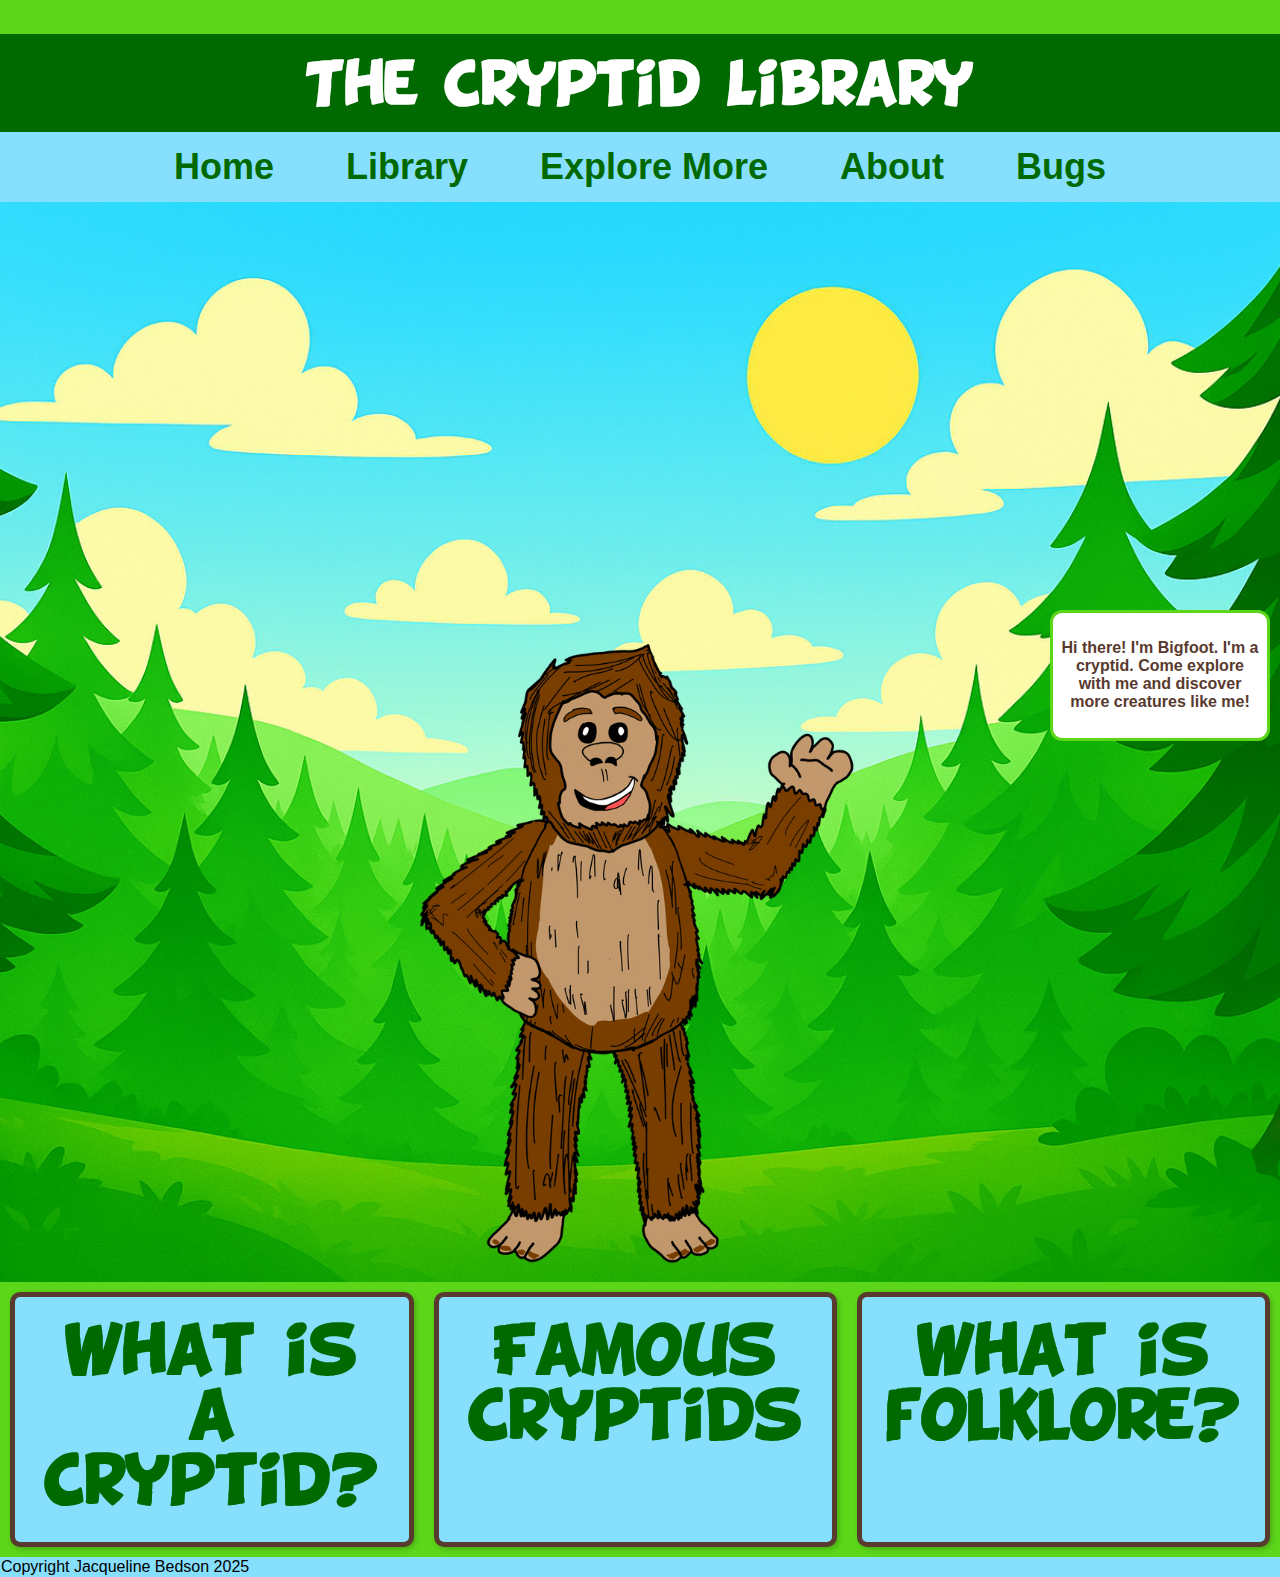
<file: index.html>
<!DOCTYPE html>
<html lang="en">
<head>
    <meta charset="UTF-8">
    <meta name="viewport" content="width=device-width, initial-scale=1.0">
    <title>The Cryptid Library</title>
    <link rel="stylesheet" href="main.css">
</head>
<body>
    <div id="container">
      
    <header>
   <h1>The Cryptid Library</h1>
    </header>
<nav>
  <li><a href="#home"><h2><b>Home</b></h2></a></li>
  <li><a href="encyclopedia.html"><h2><b>Library</b></h2></a></li>
  <li><a href="explore.html"><h2><b>Explore More</b></h2></a></li>
  <li><a href="about.html"><h2><b>About</b></h2></a></li>
  <li><a href="contact.html"><h2><b>Bugs</b></h2></a></li>
</nav>

<main>
    <div class="background">
   </div>

<div class="bigfoot-container">
  <img src="images/bigfootwaving.png" alt="Bigfoot" width="450">
    </div>
  <div class="bigfoot-text">
    <h4>Hi there! I'm Bigfoot. I'm a cryptid. Come explore with me and discover more creatures like me!</h4>
  </div>
</div>

<article class="containerfacts"> 

  <div class="fact-box clickable">
    <div class="fact-inner">
      <div class="fact-font">
    <h3>What is a Cryptid?</h3>
  </div>
   <div class="fact-back">
<p>A cryptid is a creature that people say they have seen, but scientists aren’t sure if it’s real. Stories usually come from myths, old tales, or mysterious sightings.</p>
 </div>
 </div>
 </div>

<div class="fact-box clickable">
   <div class="fact-inner">
      <div class="fact-font">
    <h3>Famous Cryptids</h3>
    </div>
   <div class="fact-back">
    <p>Some of the most famous cryptids are <strong>Bigfoot</strong> in North America, the <strong>Loch Ness Monster</strong> in Scotland, and the <strong>Chupacabra</strong> in Hispanic America.</p>
  </div>
 </div>
 </div>


  <div class="fact-box clickable">
     <div class="fact-inner">
      <div class="fact-font">
    <h3>What is folklore?</h3>
    </div>
<div class="fact-back">
    <p><stron>Folklore</strong> is a collection of stories, beliefs, and customs that are passed down from generation to generation, usually by word of mouth.</p>
 </div>
 </div>
  </div>
</article>
















<footer>Copyright Jacqueline Bedson 2025</footer>
<script>
  const factBoxes = document.querySelectorAll(".fact-box.clickable");

  factBoxes.forEach(box => {
    box.addEventListener("click", () => {
      box.classList.toggle("flipped");
    });
  });
</script>

</body>
</html>
</file>
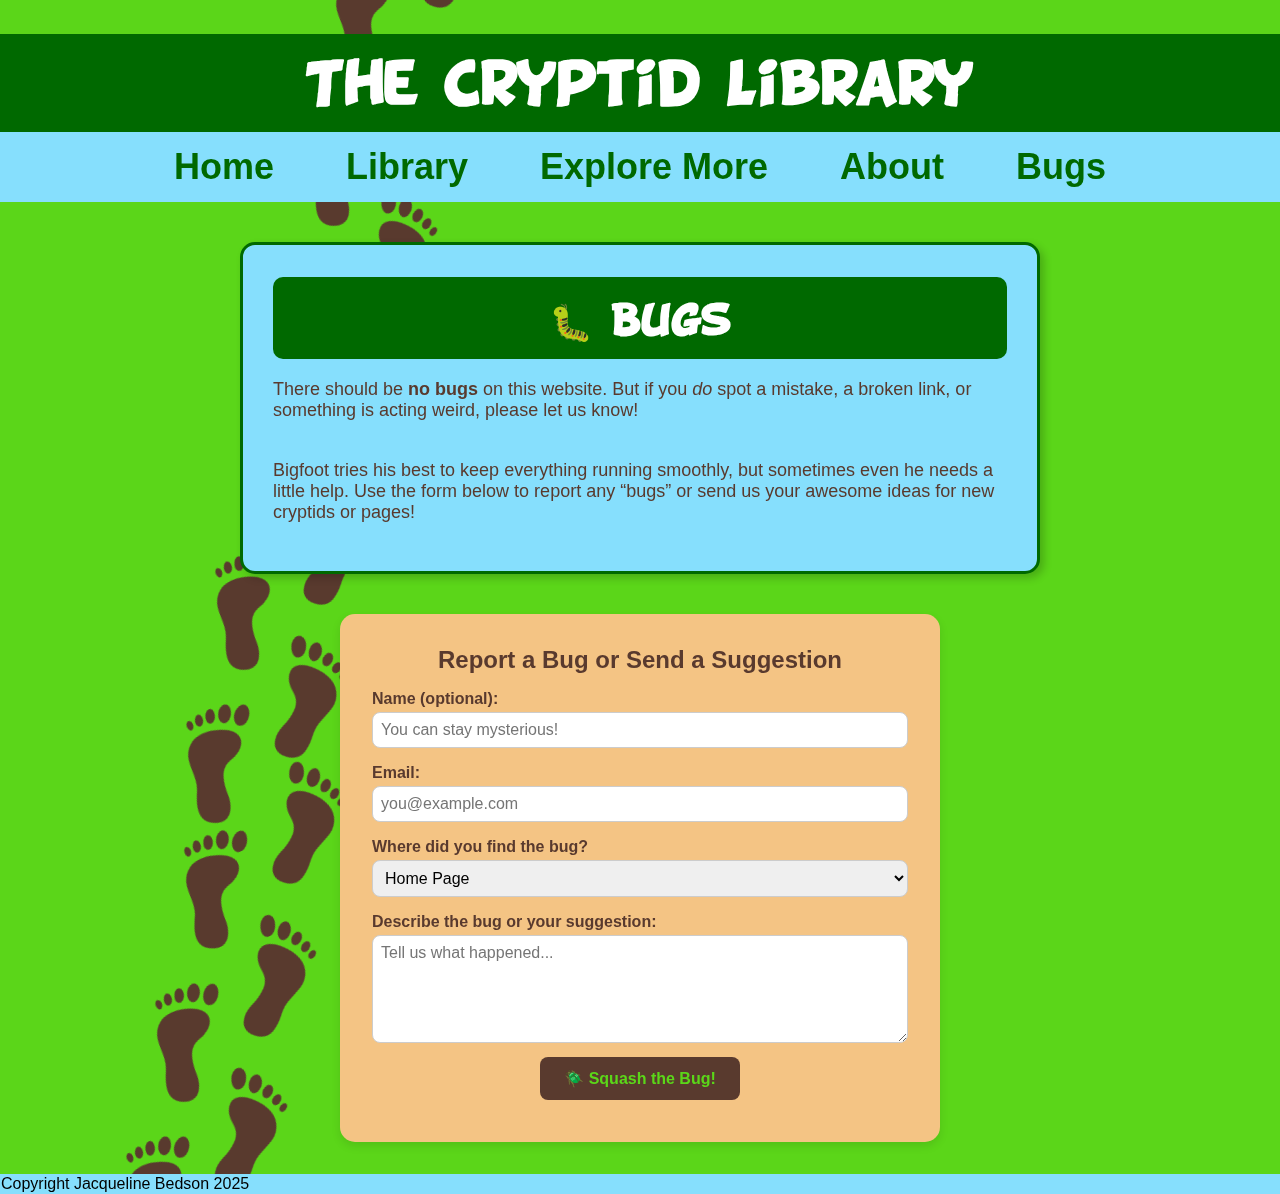
<file: contact.html>
<!DOCTYPE html>
<html lang="en">
<head>
    <meta charset="UTF-8">
    <meta name="viewport" content="width=device-width, initial-scale=1.0">
    <title>Contact</title>
</head>
<body>
  <!DOCTYPE html>
<html lang="en">
<head>
    <meta charset="UTF-8">
    <meta name="viewport" content="width=device-width, initial-scale=1.0">
    <title>Cryptid Encyclopedia</title>
    <link rel="stylesheet" href="main.css">
</head>
<body>
    <div id="container">
      
    <header><h1 class="BDCartoonShout">The Cryptid Library</h1></header>
<nav>
  <li><a href="index.html"><h2><b>Home</b></h2></a></li>
  <li><a href="encyclopedia.html"><h2><b>Library</b></h2></a></li>
  <li><a href="explore.html"><h2><b>Explore More</b></h2></a></li>
  <li><a href="about.html"><h2><b>About</b></h2></a></li>
  <li><a href="contact.html"><h2><b>Bugs</b></h2></a></li>
</nav>

<div class="bug-intro">
 <h1>🐛 Bugs</h1>
    <p>There should be <strong>no bugs</strong> on this website. But if you <i>do</i> spot a mistake, a broken link, or something is acting weird, please let us know!</p>
    <p><br>Bigfoot tries his best to keep everything running smoothly, but sometimes even he needs a little help.
Use the form below to report any “bugs” or send us your awesome ideas for new cryptids or pages!</p>
</div>



<main>
    <section class="bug-form">
      <h2>Report a Bug or Send a Suggestion</h2>
      <form action="#" method="post">
        
        <label for="name">Name (optional):</label>
        <input type="text" id="name" name="name" placeholder="You can stay mysterious!">
        
        <label for="email">Email:</label>
        <input type="email" id="email" name="email" placeholder="you@example.com" required>
        
        <label for="page">Where did you find the bug?</label>
        <select id="page" name="page">
          <option value="home">Home Page</option>
          <option value="encyclopedia">Encyclopedia</option>
          <option value="map">Explore Page</option>
          <option value="fun">About Page</option>
        </select>
        
        <label for="message">Describe the bug or your suggestion:</label>
        <textarea id="message" name="message" rows="5" placeholder="Tell us what happened..."></textarea>
        
        <button type="submit">🪲 <strong>Squash the Bug!</strong></button>
      </form>
    </section>
 </main>

   <div class="container-footprints">
  <img src="images/footprints.png" alt="Footprints">
</div>

<div class="container-footprints2">
  <img src="images/footprints.png" alt="Footprints">
</div>

<div class="container-footprints3">
  <img src="images/footprints.png" alt="Footprints">
</div>

<footer>Copyright Jacqueline Bedson 2025</footer>







</body>

</html>
</file>
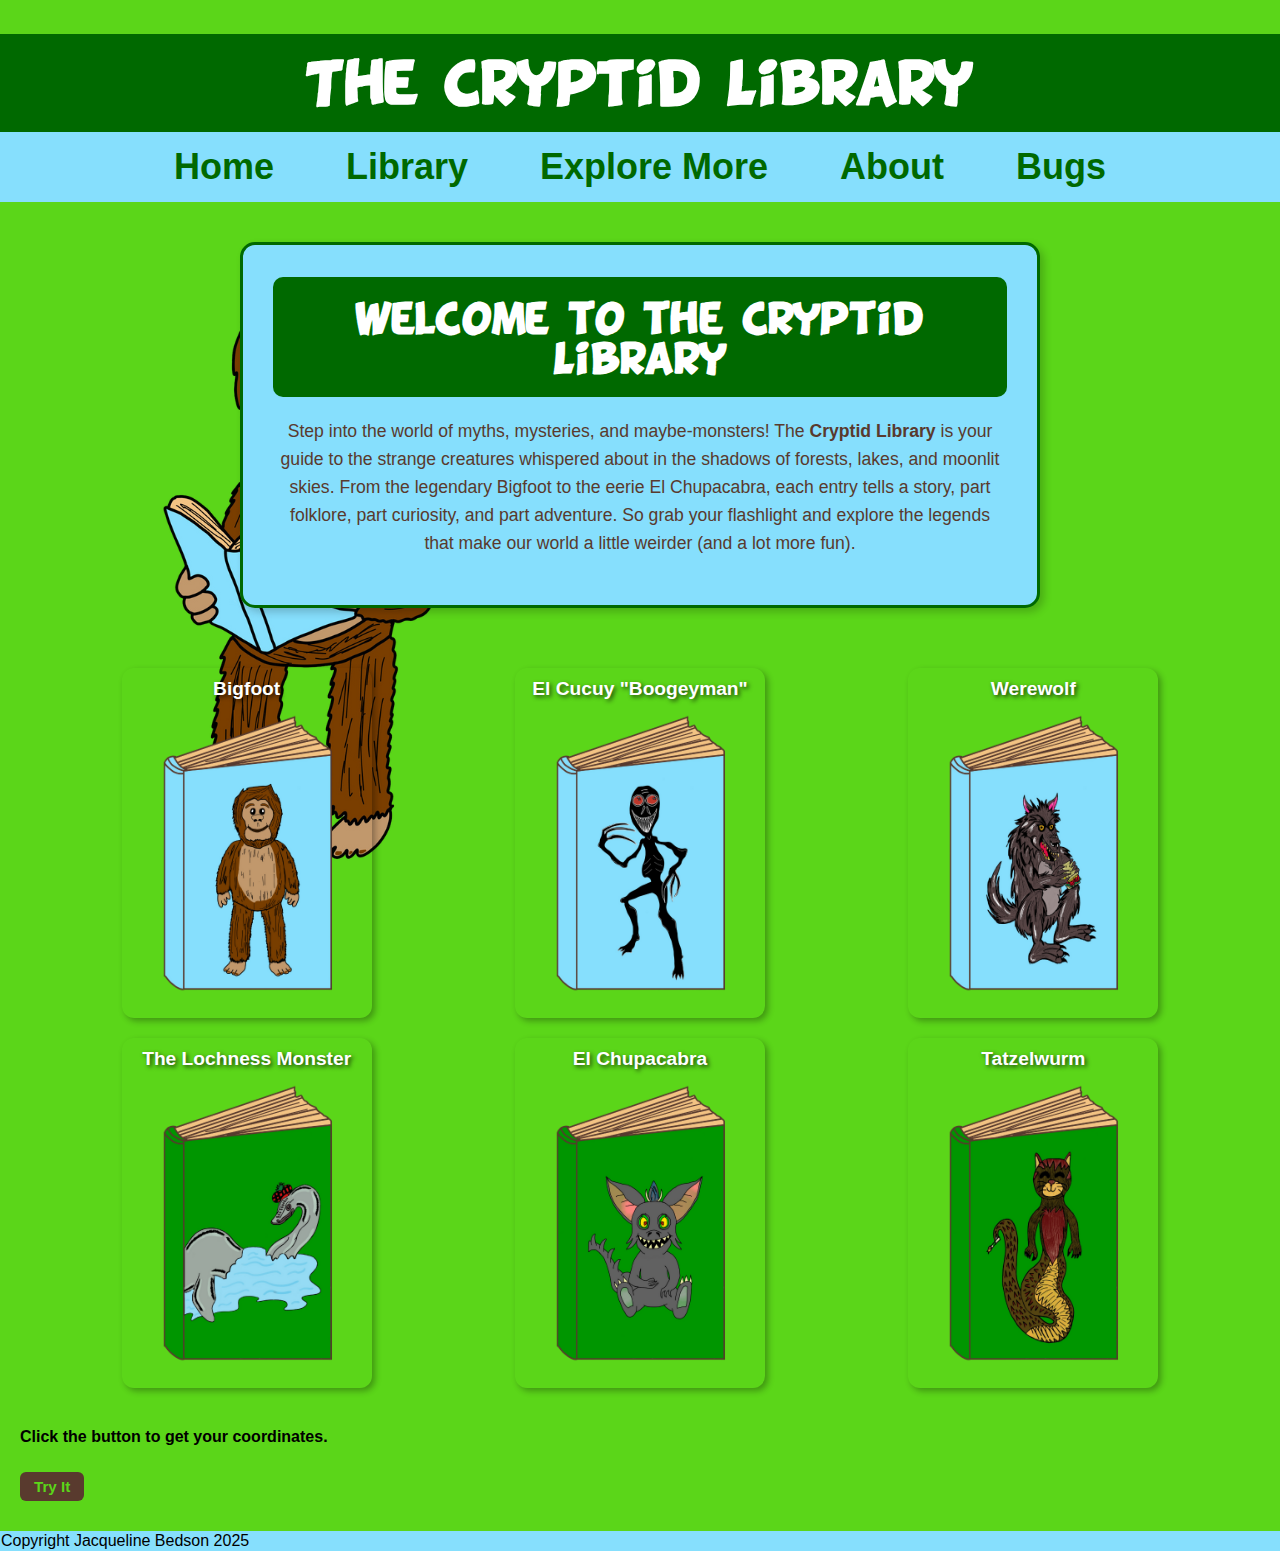
<file: encyclopedia.html>
<!DOCTYPE html>
<html lang="en">
<head>
    <meta charset="UTF-8">
    <meta name="viewport" content="width=device-width, initial-scale=1.0">
    <title>Cryptid Library</title>
    <link rel="stylesheet" href="main.css">
<body>
    <div id="container">
      
    <header><h1 class="BDCartoonShout">The Cryptid Library</h1></header>
<nav>
  <li><a href="index.html"><h2><b>Home</b></h2></a></li>
  <li><a href="encyclopedia.html"><h2><b>Library</b></h2></a></li>
  <li><a href="explore.html"><h2><b>Explore More</b></h2></a></li>
  <li><a href="about.html"><h2><b>About</b></h2></a></li>
  <li><a href="contact.html"><h2><b>Bugs</b></h2></a></li>
</nav>

<div class="container-bigfootreading">
  <img src="images/bigfootreading.png" alt="Bigfoot Reading">
</div>


<section class="encyclopedia-intro">
  <h1>Welcome to the Cryptid Library</h1>
  <p>
    Step into the world of myths, mysteries, and maybe-monsters!  
    The <strong>Cryptid Library</strong> is your guide to the strange creatures whispered about in the shadows of forests, lakes, and moonlit skies.  
    From the legendary Bigfoot to the eerie El Chupacabra, each entry tells a story, part folklore, part curiosity, and part adventure.  
    So grab your flashlight and explore the legends that make our world a little weirder (and a lot more fun).
  </p>
</section>


<div class="container">
  
  <div style="position: relative;">
    <a href="bigfoot.html"><img src="images/bigfootbook.png" alt="Bigfoot"></a>
    <div class="title">Bigfoot</div>
  </div>

   <div style="position: relative;">
    <a href="cucuy.html"><img src="images/cucuybook.png" alt="El Cucuy"></a>
    <div class="title">El Cucuy "Boogeyman"</div>
  </div>

  <div style="position: relative;">
    <a href="werewolf.html"><img src="images/werewolfbook.png" alt="Werewolf"></a>
    <div class="title">Werewolf</div>
  </div>

   <div style="position: relative;">
  <a href="lochness.html"><img src="images/lochnessbook.png" alt="Lochness Monster"></a>
    <div class="title">The Lochness Monster</div>
  </div>

   <div style="position: relative;">
  <a href="chupacabra.html"><img src="images/chupacabrabook.png" alt="El Chupacabra"></a>
    <div class="title">El Chupacabra</div>
  </div>

  <div style="position: relative;">
  <a href="tatzelwurm.html"><img src="images/tatzelwurmbook.png" alt="Tatzelwurm"></a> 
    <div class="title">Tatzelwurm</div>
  </div>

</div>


<div class="location-section">

<p><b>Click the button to get your coordinates.</b></p>

<button onclick="getLocation()"><strong>Try It</strong></button>

<p id="demo"></p>

<script>
const x = document.getElementById("demo");

function getLocation() {
  if (navigator.geolocation) {
    navigator.geolocation.getCurrentPosition(success, error);
  } else { 
    x.innerHTML = "Geolocation is not supported by this browser.";
  }
}

function success(position) {
  x.innerHTML = "Latitude: " + position.coords.latitude + 
  "<br>Longitude: " + position.coords.longitude;
}

function error() {
  alert("Sorry, no position available.");
}
</script>

</div>











<footer>Copyright Jacqueline Bedson 2025</footer>

</body>
</html>
</file>
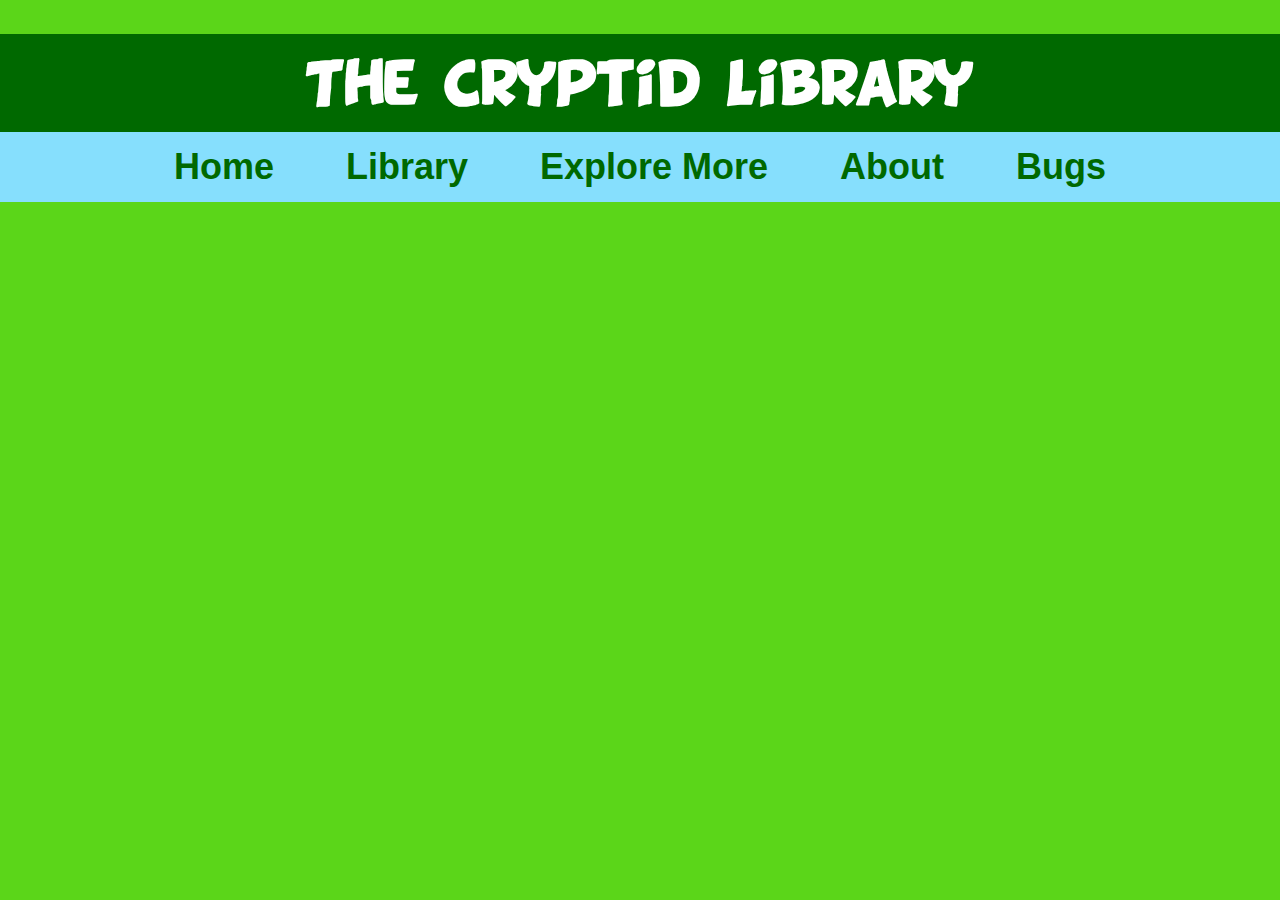
<file: explore.html>
<!DOCTYPE html>
<html lang="en">
<head>
    <meta charset="UTF-8">
    <meta name="viewport" content="width=device-width, initial-scale=1.0">
    <title>Explore</title>
</head>
<!DOCTYPE html>
<html lang="en">
<head>
    <meta charset="UTF-8">
    <meta name="viewport" content="width=device-width, initial-scale=1.0">
    <title>Cryptid Encyclopedia</title>
    <link rel="stylesheet" href="main.css">
</head>
<body>
    <div id="container">
      
   <header><h1 class="BDCartoonShout">The Cryptid Library</h1></header>
<nav>
  <li><a href="index.html"><h2><b>Home</b></h2></a></li>
  <li><a href="encyclopedia.html"><h2><b>Library</b></h2></a></li>
  <li><a href="explore.html"><h2><b>Explore More</b></h2></a></li>
  <li><a href="about.html"><h2><b>About</b></h2></a></li>
  <li><a href="contact.html"><h2><b>Bugs</b></h2></a></li>
</nav>




    
</body>
</html>
</file>
<file: main.css>
@charset "UTF=8";
/* CSS Document */ 
*{
    box-sizing: border-box;
}
#container{
    width:100vw;
    margin: auto;
}

body{
    background-color: rgb(91, 214, 25);
    margin:0;
}
@font-face {
  font-family: "BD Cartoon Shout";
  src: url(BD_Cartoon_Shout.ttf) format(truetype);
}

.BDCartoonShout{
   font-family: "BD Cartoon Shout";
  src: url(BD_Cartoon_Shout.ttf) format(truetype);
  font-size:50px;
}

h1{
    color: rgb(255, 255, 255);
    text-align: center;
    padding-top: 25px;
    background-color: rgb(0, 105, 0);
    display: block;
    margin-bottom: auto;
    padding-bottom: 15px;
  font-family: "BD Cartoon Shout";
  src: url(BD_Cartoon_Shout.ttf) format(truetype);
  font-size:50px;
}

nav{
  list-style-type: none;
  background-color: rgb(134, 223, 253);
  display: flex;
  justify-content: center;
  gap: 40px;
}

nav li a {
  display: block;
  color: rgb(0, 105, 0);
  padding: 14px 16px;
  text-decoration: none;
  font-family:Arial, Helvetica, sans-serif;
  font-size: x-large;
}

nav li a:hover {
  background-color: rgb(255, 255, 255);
}

.background {
  width: 100%;               
  min-height: 1080px;  
  margin: 0;
  padding: 0;
  background-color: rgb(91, 214, 25);
  background-image: url('images/background3.png');
  background-position: center; 
  background-repeat: no-repeat;
  background-size: cover;
}

h2{
   margin: auto;
   font-family: Arial, Helvetica, sans-serif;
}

.bigfoot-container {
  position: absolute;
  display: flex;
  top: 400px;
  left: 730px;
  flex-direction: column;
  align-items: center;
  justify-content: center;
  height: 100%;
  visibility: hidden;
}

.bigfoot-text {
  position:absolute;
  top: 610px;
  left: 1050px; 
  background: white;
  border: 3px solid rgb(91, 214, 25);
  border-radius: 12px;
  padding: 5px;
  width: 220px;
  text-align: center;
}

h4{
    font-family: Arial, Helvetica, sans-serif;
    color: rgb(89, 58, 46);
}

h3{
  font-family: Arial, Helvetica, sans-serif;
  margin-top: auto;
}
.cryptid-text {
  position: absolute;
  top: 700px;  
  left: 615px;
  background: white;
  border: 3px solid rgb(89, 58, 46);
  border-radius: 12px;
  padding: 5px;
  width: 700px;
  text-align: justify;
}

p{
    font-family:Arial, Helvetica, sans-serif
}

.containerfacts {
  display: flex;
  justify-content: space-between;
  gap: 20px;
  margin: 0px auto;
  max-width: 100vw;;
  padding: 10px;             
  background-color: rgb(91, 214, 25);  
  align-items: stretch;
  flex-wrap: wrap;
}

.fact-box {
  flex: 1;
  background: rgb(134, 223, 253);
  border: 5px solid rgb(89, 58, 46);
  border-radius: 10px;
  padding: 10px;
  box-shadow: 2px 2px 5px rgba(0,0,0,0.2);
  perspective: 1000px;
  cursor: pointer;
}

.fact-inner {
  position: relative;
  width: 100%;
  height: 100%;
  text-align: center;
  transition: transform 0.6s;
  transform-style: preserve-3d;
  transform-origin: center;
  will-change: transform;
}

.fact-box.flipped .fact-inner, .fact-box:focus-within .fact-inner{
  transform: rotateY(180deg);
}

.fact-front,
.fact-back {
  position: absolute;
  inset: 0;
  width: 100%;
  height: 100%;
  backface-visibility: hidden;
  -webkit-backface-visibility: hidden;
  border-radius: 10px;
  padding: 16px;
  box-shadow: 2px 2px 5px rgba(0,0,0,0.2);
  -webkit-transform: translateZ(0); 
  transform: translateZ(0);
  text-align: center;
  display: flex;
  flex-direction: column;
  justify-content: center;
  align-items: center;
}

.fact-front {
  background-color: white;
  color: black;
  transform: rotateY(0deg);
}

.fact-back {
  background-color: rgb(244, 196, 132);
  color: rgb(89, 58, 46);
  transform: rotateY(180deg);
  font-size: 22px;
}

.fact-front *, .fact-back * {
  -webkit-backface-visibility: hidden;
  backface-visibility: hidden;
  margin: 0;
}

.fact-box h3 {
  margin-top: auto;
  margin-bottom: auto;
  padding: 15px;
  font-size: 3.5em;
  color: rgb(0, 105, 0);
  text-align: center;
 font-family: "BD Cartoon Shout";
  src: url(BD_Cartoon_Shout.ttf) format(truetype);

}

footer{
    background-color: rgba(134, 223, 253);
    clear: both;
    font-family: Arial, Helvetica, sans-serif;
    border: 1px solid;
    border-color: rgb(134, 223, 253);
}

.container {
  display: grid;
  grid-template-columns: repeat(3, 1fr);
  gap: 20px;
  justify-items: center;
  padding: 20px;
  max-width: 1200px;
  margin: 0 auto;
}

.container > div {
  width: 250px;
  height: 350px; /* Make it look more like a book */
  border-radius: 12px;
  overflow: hidden; /* Ensures rounded corners apply to image */
  box-shadow: 3px 3px 6px rgba(0,0,0,0.3);
  transition: transform 0.2s ease, box-shadow 0.2s ease;
}

.container > div:hover {
  transform: scale(1.05);
  box-shadow: 5px 5px 10px rgba(0,0,0,0.3);
}

.container img {
  width: 100%;
  height: 100%;
  display: block;
  margin-top: 25px;
}

/* Optional: Add title overlay text if you still want the name visible */
.container .title {
  position: absolute;
  top: 10px;
  left: 0;
  width: 100%;
  text-align: center;
  font-weight: bold;
  color: rgb(255, 255, 255);
  font-family: Arial, Helvetica, sans-serif;
  font-size: 1.2em;
  text-shadow: 2px 2px 4px rgba(0,0,0,0.7);
}


.encyclopedia-intro {
  max-width: 800px;
  margin: 40px auto;
  background-color: rgb(134, 223, 253);
  border: 3px solid rgb(0, 105, 0);
  border-radius: 15px;
  padding: 30px;
  text-align: center;
  box-shadow: 4px 4px 8px rgba(0, 0, 0, 0.2);
}

.encyclopedia-intro h1 {
  font-family: 'BD Cartoon Shout', sans-serif;
  font-size: 2.2rem;
  color: rgb(255, 255, 255);
  margin-bottom: 20px;
  border-radius: 10px;
  margin-top: 2px;
}

.encyclopedia-intro p {
  font-family:Arial, Helvetica, sans-serif;
  font-size: 1.1rem;
  line-height: 1.6;
  color: rgb(89, 58, 46);
}

.container-bigfootreading {
  position: absolute;
  top: 150px; 
  bottom: auto;
  width: 40px; 
  height: 80px; 
  background-size: 150px auto;
  transform-origin: top left;
  z-index: -1; 
}

.container-footprints {
  position: fixed;
  top: 877px; /* moves footprints down so they align near the intro box */
  left: -90px; /* shifts footprints to the left of the box */
  width: 30px; /* controls how wide the footprint area is */
  height: 60px; /* controls how tall the footprint area is */
  background-size: 150px auto;
  z-index: -1;  /* 👈 puts footprints underneath the intro box */
  transform: rotate(-25deg);
}

.container-footprints2{
  position: fixed;
  top: 445px; /* moves footprints down so they align near the intro box */
  left: -30px; /* shifts footprints to the left of the box */
  width: 30px; /* controls how wide the footprint area is */
  height: 60px; /* controls how tall the footprint area is */
  background-size: 150px auto;
  z-index: -1;  /* 👈 puts footprints underneath the intro box */
  transform: rotate(-25deg);
}

.container-footprints3{
 position: fixed;
  top: 1px; /* moves footprints down so they align near the intro box */
  left: 60px; /* shifts footprints to the left of the box */
  width: 30px; /* controls how wide the footprint area is */
  height: 60px; /* controls how tall the footprint area is */
  background-size: 150px auto;
  z-index: -1;  /* 👈 puts footprints underneath the intro box */
  transform: rotate(-25deg);
}

.bug-intro{
  max-width: 800px;
  margin: 40px auto;
  background-color: rgb(134, 223, 253);
  border: 3px solid rgb(0, 105, 0);
  border-radius: 15px;
  padding: 30px;
  text-align:left;
  box-shadow: 4px 4px 8px rgba(0, 0, 0, 0.2);
  color: rgb(89, 58, 46);
  font-size: large;
}

.bug-intro h1 {
  font-family: 'BD Cartoon Shout', sans-serif;
  font-size: 2.2rem;
  color: rgb(255, 255, 255);
  margin-bottom: 20px;
  border-radius: 10px;
  margin-top: 2px;
}


.bug-form {
  background-color: rgb(244, 196, 132);
  width: 80%;
  max-width: 600px;
  margin: 2rem auto;
  padding: 2rem;
  border-radius: 15px;
  box-shadow: 0 4px 10px rgba(0,0,0,0.1);
  text-align: left;
  font-family: Arial, Helvetica, sans-serif;
  color:rgb(89, 58, 46);
}

.bug-form h2 {
  text-align: center;
  color: rgb(89, 58, 46);
  margin-bottom: 1rem;
  font-family: Arial, Helvetica, sans-serif;
}

label {
  display: block;
  margin-top: 1rem;
  font-weight: bold;
  font-family: Arial, Helvetica, sans-serif;
}

input, select, textarea {
  width: 100%;
  padding: 0.5rem;
  margin-top: 0.25rem;
  border: 1px solid #ccc;
  border-radius: 8px;
  font-size: 1rem;
  font-family: Arial, Helvetica, sans-serif;
}

button {
  background-color: rgb(89, 58, 46);
  color: rgb(91, 214, 25);
  border: none;
  padding: 0.75rem 1.5rem;
  font-size: 1rem;
  margin-top: 1.5rem;
  border-radius: 8px;
  cursor: pointer;
  width: 100%;
  transition: background-color 0.3s;
  font-family: Arial, Helvetica, sans-serif;
}

button:hover {
  background-color: rgb(134, 223, 253);
}

.flex-container {
  display: flex;
  flex-flow: row wrap;
  align-items: stretch;
  background-color: #f1f1f1;
}

.flex-container > div {
  background-color: rgb(61, 141, 122);
  color: white;
  margin: 5px;
  font-size: 18px;
  padding: 10px 10px 0 10px;
  font-family: Arial, Helvetica, sans-serif;
  box-shadow: 0 4px 8px rgba(0,0,0,0.2);
}

button {
  display: block;
  width: fit-content;
  margin: 10px auto;
}

.location-section {
  text-align: left;       
  margin: 20px 0;
  padding-left: 20px;    
}

.location-section button {
  display: inline-block;  
  background-color: rgb(89, 58, 46);
  color: rgb(91, 214, 25);
  padding: 6px 14px;
  font-size: 0.95rem;
  border: none;
  border-radius: 6px;
  cursor: pointer;
}

.location-section button:hover {
  background-color: rgb(134, 223, 253); 
}

.cryptid-container {
display: flex;
padding: 0 300px;
flex-wrap: wrap;
align-items: flex-start;
justify-content: space-around;
gap: 10rem;
}

.info{
  flex:1;
  margin-top:100px;
  border: solid 5px;
  border-radius: 10px;
  border-color: rgb(134, 223, 253);
  padding:20px;
  margin: auto;
  background-color: rgb(255, 255, 255);
}

.info h3{
  font-family: 'BD Cartoon Shout', sans-serif;
  font-size: 2.2rem;
  color: rgb(0, 105, 0);
}


.info p {
  font-family: Arial, Helvetica, sans-serif;
  color:rgb(89, 58, 46);
  font-size: large;
}

.info ul{
  font-family: Arial, Helvetica, sans-serif;
  color:rgb(89, 58, 46);
  font-size: large;
}

.cryptid-img{
  width: 100%;
  max-width: 400px;
  object-fit: cover;
  vertical-align: middle;
}

.ui-accordion-header:hover {
  background-color: rgb(134, 223, 253); /* lighter hover blue */
}

.ui-accordion-header.ui-state-active {
  background-color: rgb(134, 223, 253); /* active tab color */
  color: rgb(0, 105, 0);
}

.about-container{
  display:flex;
  flex-direction: row;
  max-width: 1000px;
  justify-content: space-between;
  align-items: flex-start;
  margin: 40px auto;
  background-color: rgb(134, 223, 253);
  border: 3px solid rgb(0, 105, 0);
  border-radius: 15px;
  padding: 20px;
  text-align: left;
  flex-wrap: wrap;
}

.about-text{
  width:500px;
  font-family:Arial, Helvetica, sans-serif;
  color: rgb(89, 58, 46);
  font-size: large;
}

.about-text h2{
  font-family: 'BD Cartoon Shout', sans-serif;
  font-size: 2.0rem;
  color: rgb(255, 255, 255);
  background-color: rgb(0, 105, 0);
  border-radius: 5px;
  height: 50px;
  padding: 8px;
}

.about-img {
width: 300px;
margin-top: -70px;
flex: 0 0 auto;
}

.artist-container {
  display:flex;
  flex-direction: column;
  max-width: 1000px;
  justify-content: space-between;
  align-items: flex-start;
  margin: 10px;
  background-color: rgb(134, 223, 253);
  text-align: left;
  flex-wrap: wrap;
}

.artist {
  display: flex;
  flex-direction: row;
  align-items: flex-start;
  gap: 1.0rem;
  width: 100%;
  height: auto;
  padding: 10px;
  font-family:Arial, Helvetica, sans-serif;
  color: rgb(89, 58, 46);
  font-size: large; 
}

.artist-img img {
  border-radius: 10px;
}



@media (max-width: 768px) {
  .container {
    grid-template-columns: repeat(auto-fit, minmax(200px, 1fr));
    gap: 15px;
  }
}

@media (max-width: 480px) {
  .container {
    grid-template-columns: 1fr;
    gap: 10px;
  }
}

@media screen and (max-width: 600px) {
  nav{
    display: flex;
    flex-direction: column;
    align-items: flex-start; 
    gap: 0.5rem; 
  }
}

@media (max-width: 600px) {
  .bigfoot-container {
    width: 60vw;
    max-width: 200px;
  }
}

@media (max-width: 1019px){
		.container{width:90%;}
		
		.makeMeStack{
			flex:100%;
		}
}

@media (max-width: 768px) {
  .container-footprints {
    left: -100px;
    top: 50px;
    width: 250px;
    height: 600px;
    background-size: 100px auto;
  }
}

@media (max-width: 900px){
  .cryptid-container{
    justify-content: center;
    gap: 2rem;
  }
}


@media (max-width: 600px){
  .cryptid-container{
    flex-direction: column;
    align-items: center;
    padding-inline: 1rem;
    gap: 1.25rem;
  }
}

@media (max-width: 768px) {

  .about-text,
  .about-img {
    width: 100%;
    max-width: 100%;
    flex-direction: column;
  }

  .about-text h2 {
    text-align: left;
    flex-direction: column;
  }

  .artist-container {
    align-items:left;
    flex-direction: column;
     width:100%;
  }

  .artist{
    text-align: left;
    flex-wrap: wrap;
  }
}
</file>
